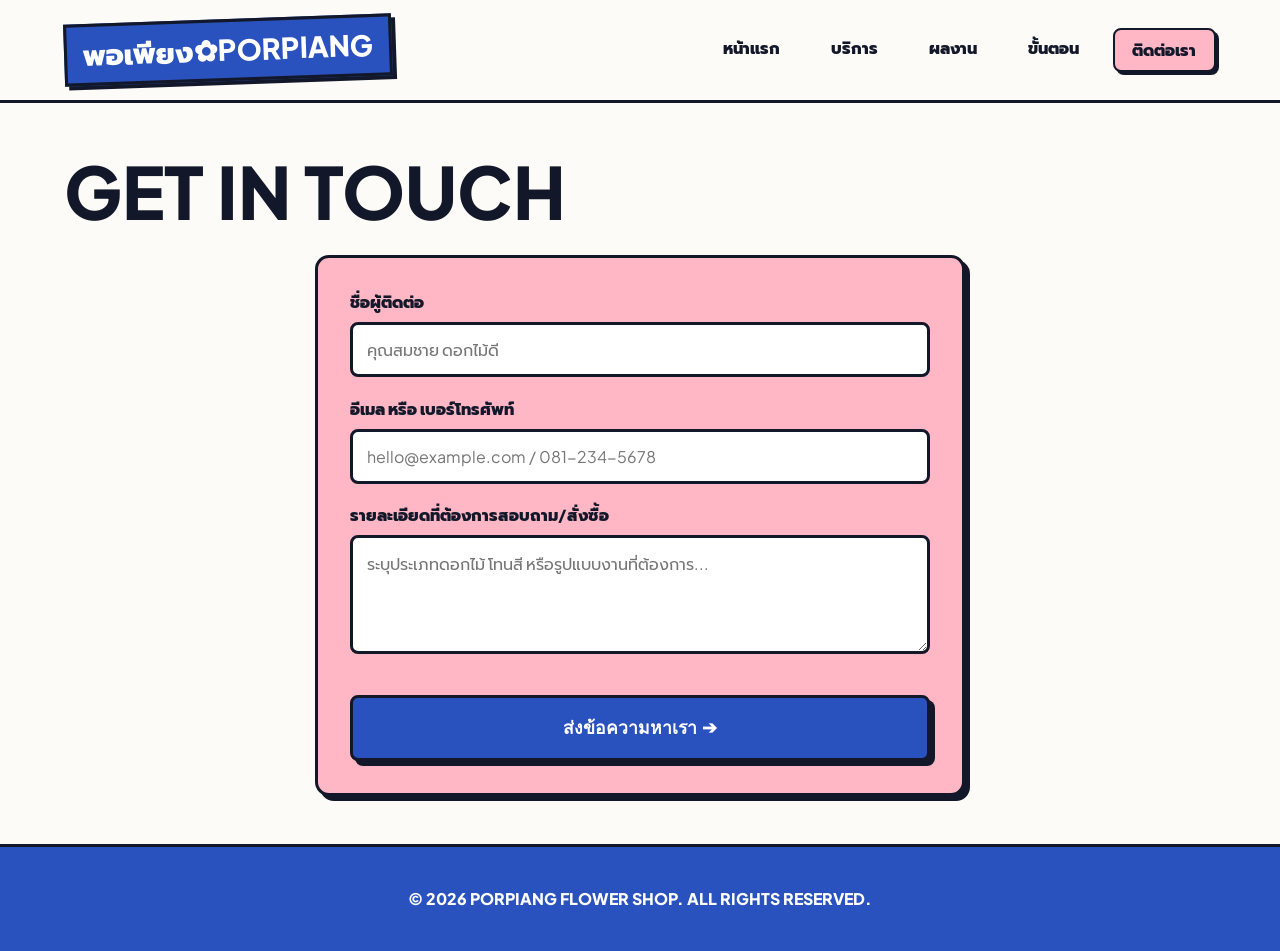
<file: contact.html>
<!DOCTYPE html>
<html lang="th">
<head>
  <meta charset="UTF-8">
  <meta name="viewport" content="width=device-width, initial-scale=1.0">
  <title>พอเพียง | ติดต่อเรา</title>
  <link rel="preconnect" href="https://fonts.googleapis.com">
  <link rel="preconnect" href="https://fonts.gstatic.com" crossorigin>
  <link href="https://fonts.googleapis.com/css2?family=Plus+Jakarta+Sans:wght@700;800&family=Prompt:wght@400;600;800&display=swap" rel="stylesheet">
  <link rel="stylesheet" href="style.css">
</head>
<body>
  <header>
    <a href="index.html" class="logo">พอเพียง✿PORPIANG</a>
    <nav>
      <ul>
        <li><a href="index.html">หน้าแรก</a></li>
        <li><a href="services.html">บริการ</a></li>
        <li><a href="work.html">ผลงาน</a></li>
        <li><a href="process.html">ขั้นตอน</a></li>
        <li><a href="contact.html" class="active">ติดต่อเรา</a></li>
      </ul>
    </nav>
  </header>

  <main>
    <h1 class="heading-xl">GET IN TOUCH</h1>
    <div class="card" style="max-width: 650px; margin: 0 auto; background: var(--soft-pink);">
      <form onsubmit="event.preventDefault(); alert('ขอบคุณที่สนใจบริการร้านพอเพียง! เราจะติดต่อกลับโดยเร็วที่สุด');">
        <div class="form-group">
          <label>ชื่อผู้ติดต่อ</label>
          <input type="text" placeholder="คุณสมชาย ดอกไม้ดี" required>
        </div>
        <div class="form-group">
          <label>อีเมล หรือ เบอร์โทรศัพท์</label>
          <input type="text" placeholder="hello@example.com / 081-234-5678" required>
        </div>
        <div class="form-group">
          <label>รายละเอียดที่ต้องการสอบถาม/สั่งซื้อ</label>
          <textarea rows="4" placeholder="ระบุประเภทดอกไม้ โทนสี หรือรูปแบบงานที่ต้องการ..." required></textarea>
        </div>
        <button type="submit" class="btn" style="width: 100%; margin-top: 1rem; background: var(--electric-blue); color: var(--white);">ส่งข้อความหาเรา ➔</button>
      </form>
    </div>
  </main>

  <footer>
    <p>© 2026 PORPIANG FLOWER SHOP. ALL RIGHTS RESERVED.</p>
  </footer>
</body>
</html>
</file>
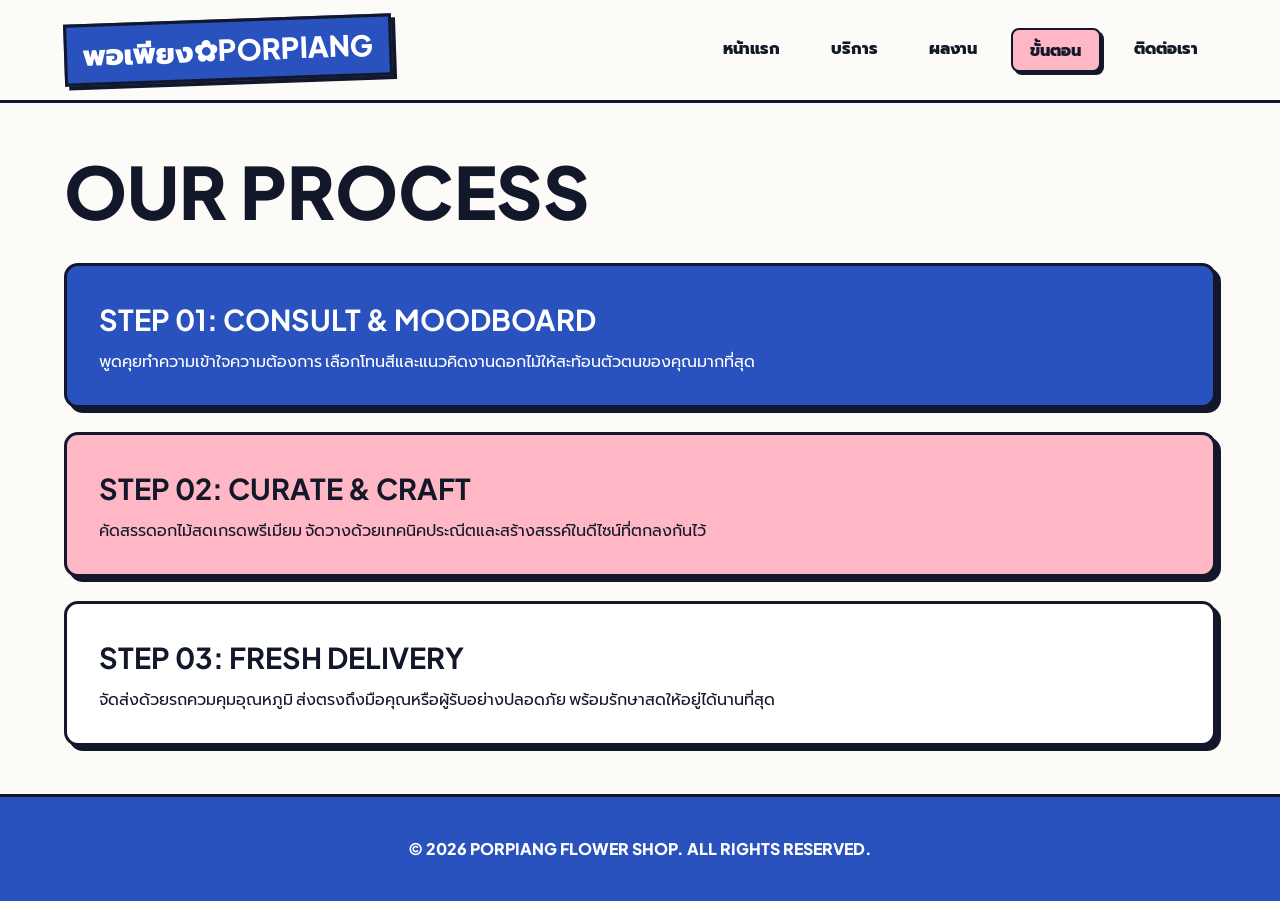
<file: process.html>
<!DOCTYPE html>
<html lang="th">
<head>
  <meta charset="UTF-8">
  <meta name="viewport" content="width=device-width, initial-scale=1.0">
  <title>พอเพียง | ขั้นตอนการทำงาน</title>
  <link rel="preconnect" href="https://fonts.googleapis.com">
  <link rel="preconnect" href="https://fonts.gstatic.com" crossorigin>
  <link href="https://fonts.googleapis.com/css2?family=Plus+Jakarta+Sans:wght@700;800&family=Prompt:wght@400;600;800&display=swap" rel="stylesheet">
  <link rel="stylesheet" href="style.css">
</head>
<body>
  <header>
    <a href="index.html" class="logo">พอเพียง✿PORPIANG</a>
    <nav>
      <ul>
        <li><a href="index.html">หน้าแรก</a></li>
        <li><a href="services.html">บริการ</a></li>
        <li><a href="work.html">ผลงาน</a></li>
        <li><a href="process.html" class="active">ขั้นตอน</a></li>
        <li><a href="contact.html">ติดต่อเรา</a></li>
      </ul>
    </nav>
  </header>

  <main>
    <h1 class="heading-xl">OUR PROCESS</h1>
    <div style="display: flex; flex-direction: column; gap: 1.5rem; margin-top: 2rem;">
      <div class="card" style="background: var(--electric-blue); color: var(--white);">
        <h2 style="font-size: 1.8rem; margin-bottom: 0.5rem;">STEP 01: CONSULT & MOODBOARD</h2>
        <p>พูดคุยทำความเข้าใจความต้องการ เลือกโทนสีและแนวคิดงานดอกไม้ให้สะท้อนตัวตนของคุณมากที่สุด</p>
      </div>
      <div class="card" style="background: var(--soft-pink);">
        <h2 style="font-size: 1.8rem; margin-bottom: 0.5rem; color: var(--dark);">STEP 02: CURATE & CRAFT</h2>
        <p>คัดสรรดอกไม้สดเกรดพรีเมียม จัดวางด้วยเทคนิคประณีตและสร้างสรรค์ในดีไซน์ที่ตกลงกันไว้</p>
      </div>
      <div class="card" style="background: var(--white);">
        <h2 style="font-size: 1.8rem; margin-bottom: 0.5rem; color: var(--dark);">STEP 03: FRESH DELIVERY</h2>
        <p>จัดส่งด้วยรถควมคุมอุณหภูมิ ส่งตรงถึงมือคุณหรือผู้รับอย่างปลอดภัย พร้อมรักษาสดให้อยู่ได้นานที่สุด</p>
      </div>
    </div>
  </main>

  <footer>
    <p>© 2026 PORPIANG FLOWER SHOP. ALL RIGHTS RESERVED.</p>
  </footer>
</body>
</html>
</file>
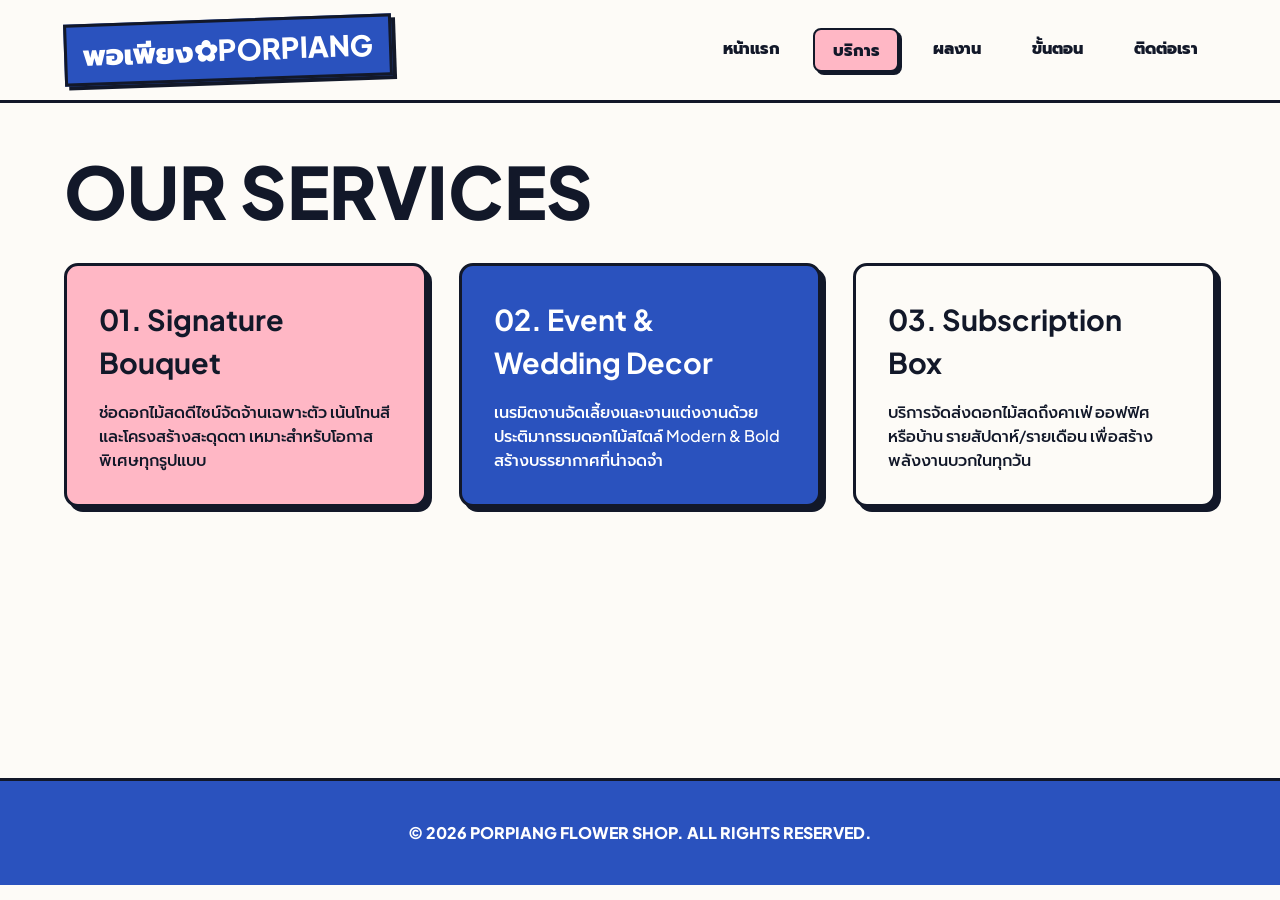
<file: services.html>
<!DOCTYPE html>
<html lang="th">
<head>
  <meta charset="UTF-8">
  <meta name="viewport" content="width=device-width, initial-scale=1.0">
  <title>พอเพียง | บริการของเรา</title>
  <link rel="preconnect" href="https://fonts.googleapis.com">
  <link rel="preconnect" href="https://fonts.gstatic.com" crossorigin>
  <link href="https://fonts.googleapis.com/css2?family=Plus+Jakarta+Sans:wght@700;800&family=Prompt:wght@400;600;800&display=swap" rel="stylesheet">
  <link rel="stylesheet" href="style.css">
</head>
<body>
  <header>
    <a href="index.html" class="logo">พอเพียง✿PORPIANG</a>
    <nav>
      <ul>
        <li><a href="index.html">หน้าแรก</a></li>
        <li><a href="services.html" class="active">บริการ</a></li>
        <li><a href="work.html">ผลงาน</a></li>
        <li><a href="process.html">ขั้นตอน</a></li>
        <li><a href="contact.html">ติดต่อเรา</a></li>
      </ul>
    </nav>
  </header>

  <main>
    <h1 class="heading-xl">OUR SERVICES</h1>
    <div class="grid-3" style="margin-top: 2rem;">
      <div class="card" style="background: var(--soft-pink);">
        <h2 style="font-size: 1.8rem; margin-bottom: 1rem; color: var(--dark);">01. Signature Bouquet</h2>
        <p style="font-weight: 500;">ช่อดอกไม้สดดีไซน์จัดจ้านเฉพาะตัว เน้นโทนสีและโครงสร้างสะดุดตา เหมาะสำหรับโอกาสพิเศษทุกรูปแบบ</p>
      </div>
      <div class="card" style="background: var(--electric-blue); color: var(--white);">
        <h2 style="font-size: 1.8rem; margin-bottom: 1rem;">02. Event & Wedding Decor</h2>
        <p style="font-weight: 500;">เนรมิตงานจัดเลี้ยงและงานแต่งงานด้วยประติมากรรมดอกไม้สไตล์ Modern & Bold สร้างบรรยากาศที่น่าจดจำ</p>
      </div>
      <div class="card" style="background: var(--bg-cream);">
        <h2 style="font-size: 1.8rem; margin-bottom: 1rem; color: var(--dark);">03. Subscription Box</h2>
        <p style="font-weight: 500;">บริการจัดส่งดอกไม้สดถึงคาเฟ่ ออฟฟิศ หรือบ้าน รายสัปดาห์/รายเดือน เพื่อสร้างพลังงานบวกในทุกวัน</p>
      </div>
    </div>
  </main>

  <footer>
    <p>© 2026 PORPIANG FLOWER SHOP. ALL RIGHTS RESERVED.</p>
  </footer>
</body>
</html>
</file>
<file: style.css>
:root {
  --bg-cream: #FDFBF7;
  --electric-blue: #2A52BE;
  --soft-pink: #FFB7C5;
  --hot-pink: #FF3366;
  --white: #FFFFFF;
  --dark: #121829;
  --border: 3px solid #121829;
  --shadow: 5px 5px 0px #121829;
  --shadow-hover: 8px 8px 0px #121829;
}

* {
  box-sizing: border-box;
  margin: 0;
  padding: 0;
}

body {
  font-family: 'Plus Jakarta Sans', 'Prompt', sans-serif;
  background-color: var(--bg-cream);
  color: var(--dark);
  line-height: 1.5;
  overflow-x: hidden;
}

header {
  display: flex;
  justify-content: space-between;
  align-items: center;
  padding: 1.2rem 5%;
  background: var(--bg-cream);
  border-bottom: var(--border);
  position: sticky;
  top: 0;
  z-index: 1000;
}

.logo {
  font-size: 1.8rem;
  font-weight: 800;
  color: var(--white);
  text-decoration: none;
  background: var(--electric-blue);
  padding: 0.4rem 1rem;
  border: var(--border);
  box-shadow: 4px 4px 0px var(--dark);
  transform: rotate(-2deg);
  display: inline-block;
}

nav ul {
  display: flex;
  gap: 1rem;
  list-style: none;
}

nav a {
  text-decoration: none;
  color: var(--dark);
  font-weight: 800;
  font-size: 1rem;
  padding: 0.5rem 1.1rem;
  border-radius: 8px;
  transition: all 0.2s ease;
  display: inline-block;
}

nav a:hover, nav a.active {
  background: var(--soft-pink);
  border: 2px solid var(--dark);
  box-shadow: 3px 3px 0px var(--dark);
}

main {
  padding: 3rem 5%;
  min-height: 75vh;
}

.heading-xl {
  font-size: clamp(2.5rem, 6vw, 4.5rem);
  font-weight: 800;
  line-height: 1.1;
  margin-bottom: 1.5rem;
  text-transform: uppercase;
}

.btn {
  display: inline-block;
  padding: 1rem 2.2rem;
  font-size: 1.1rem;
  font-weight: 800;
  color: var(--dark);
  background: var(--soft-pink);
  border: var(--border);
  box-shadow: var(--shadow);
  text-decoration: none;
  cursor: pointer;
  transition: all 0.2s ease;
  border-radius: 8px;
}

.btn:hover {
  transform: translate(-3px, -3px);
  box-shadow: var(--shadow-hover);
  background: var(--electric-blue);
  color: var(--white);
}

.card {
  background: var(--white);
  border: var(--border);
  box-shadow: var(--shadow);
  padding: 2rem;
  border-radius: 14px;
  transition: all 0.2s ease;
}

.card:hover {
  transform: translate(-4px, -4px);
  box-shadow: var(--shadow-hover);
}

.grid-2 { display: grid; grid-template-columns: repeat(auto-fit, minmax(320px, 1fr)); gap: 2.5rem; }
.grid-3 { display: grid; grid-template-columns: repeat(auto-fit, minmax(280px, 1fr)); gap: 2rem; }

.shape-blob {
  border-radius: 45% 55% 70% 30% / 30% 60% 40% 70%;
  border: var(--border);
}

@keyframes float {
  0%, 100% { transform: translateY(0px) rotate(0deg); }
  50% { transform: translateY(-12px) rotate(3deg); }
}

.float-item { animation: float 4s ease-in-out infinite; }

footer {
  border-top: var(--border);
  padding: 2.5rem 5%;
  background: var(--electric-blue);
  color: var(--white);
  text-align: center;
  font-weight: 800;
}

.form-group { margin-bottom: 1.2rem; }
.form-group label { display: block; font-weight: 800; margin-bottom: 0.5rem; }
.form-group input, .form-group textarea {
  width: 100%;
  padding: 0.9rem;
  border: var(--border);
  border-radius: 8px;
  font-size: 1rem;
  font-family: inherit;
  background: var(--white);
}

@media (max-width: 768px) {
  header { flex-direction: column; gap: 1rem; text-align: center; }
  nav ul { flex-wrap: wrap; justify-content: center; gap: 0.5rem; }
}
</file>
